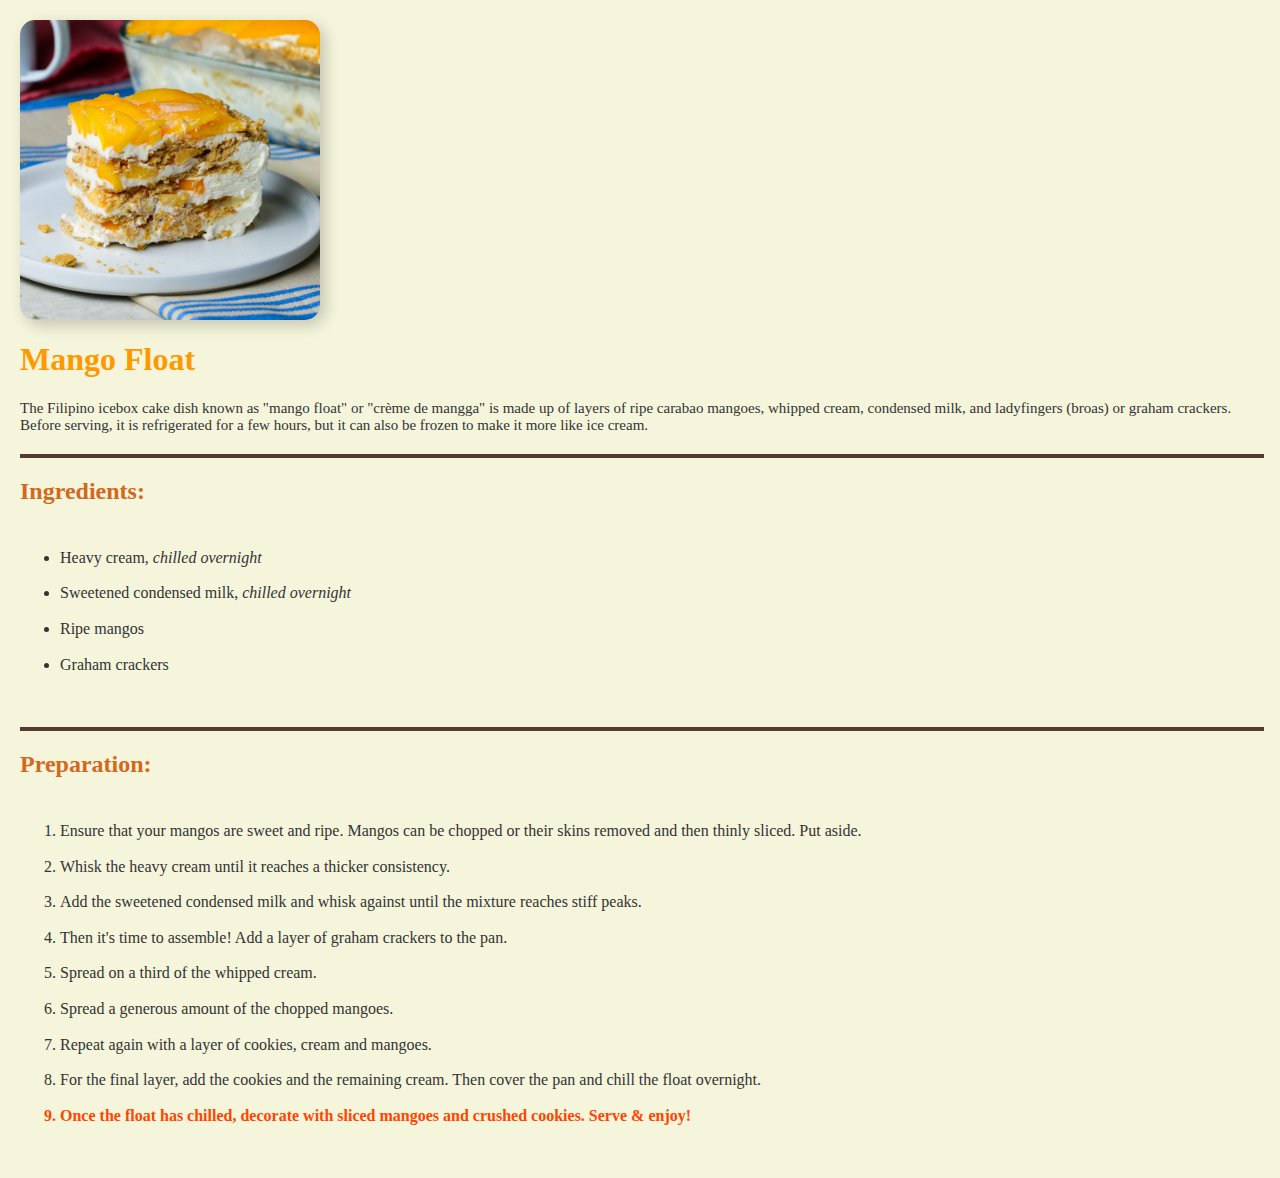
<file: Chapter-1-Introduction to HTML and CSS/Exercises/index.html>
<!DOCTYPE html>
<html lang="en">
<head>
    <meta charset="UTF-8">
    <meta name="viewport" content="width=device-width, initial-scale=1.0">
    <title> Recipe </title>
    <link rel="stylesheet" href="style.css">
</head>
<body>
    <img src="Mango Float.jpg"> <!-- Displays an image named "Mango Float.jpg" -->
    
<h1> Mango Float </h1> <!-- Main heading for the recipe title -->

<p> The Filipino icebox cake dish known as "mango float" or "crème de mangga" is made up of layers of ripe carabao mangoes, whipped cream, condensed milk, and ladyfingers (broas) or graham crackers. Before serving, it is refrigerated for a few hours, but it can also be frozen to make it more like ice cream. </p>
<hr>
<h2> Ingredients: </h2> <!-- Subheading for ingredients list -->

<ul> <!-- Unordered list for inregdients-->
    <li> Heavy cream, <i>chilled overnight</i></li> <!-- List item of ingredients, focus using italics text with <i> -->
    <li> Sweetened condensed milk, <i>chilled overnight</i></li>
    <li> Ripe mangos </li>
    <li> Graham crackers </li>
</ul>

<hr> <!-- Horizontal line for dividing the steps -->

<h2> Preparation: </h2> <!-- Subheading for how to make mango float -->

<ol> <!-- Ordered list for step by step preparation -->
    <li> Ensure that your mangos are sweet and ripe. Mangos can be chopped or their skins removed and then thinly sliced. Put aside. </li>
    <li> Whisk the heavy cream until it reaches a thicker consistency. </li>
    <li> Add the sweetened condensed milk and whisk against until the mixture reaches stiff peaks. </li>
    <li> Then it's time to assemble! Add a layer of graham crackers to the pan. </li>
    <li> Spread on a third of the whipped cream. </li>
    <li> Spread a generous amount of the chopped mangoes. </li>
    <li> Repeat again with a layer of cookies, cream and mangoes. </li>
    <li> For the final layer, add the cookies and the remaining cream. Then cover the pan and chill the float overnight. </li>
    <li> Once the float has chilled, decorate with sliced mangoes and crushed cookies. Serve & enjoy! </li>
</ol>

</body>
</html>
</file>
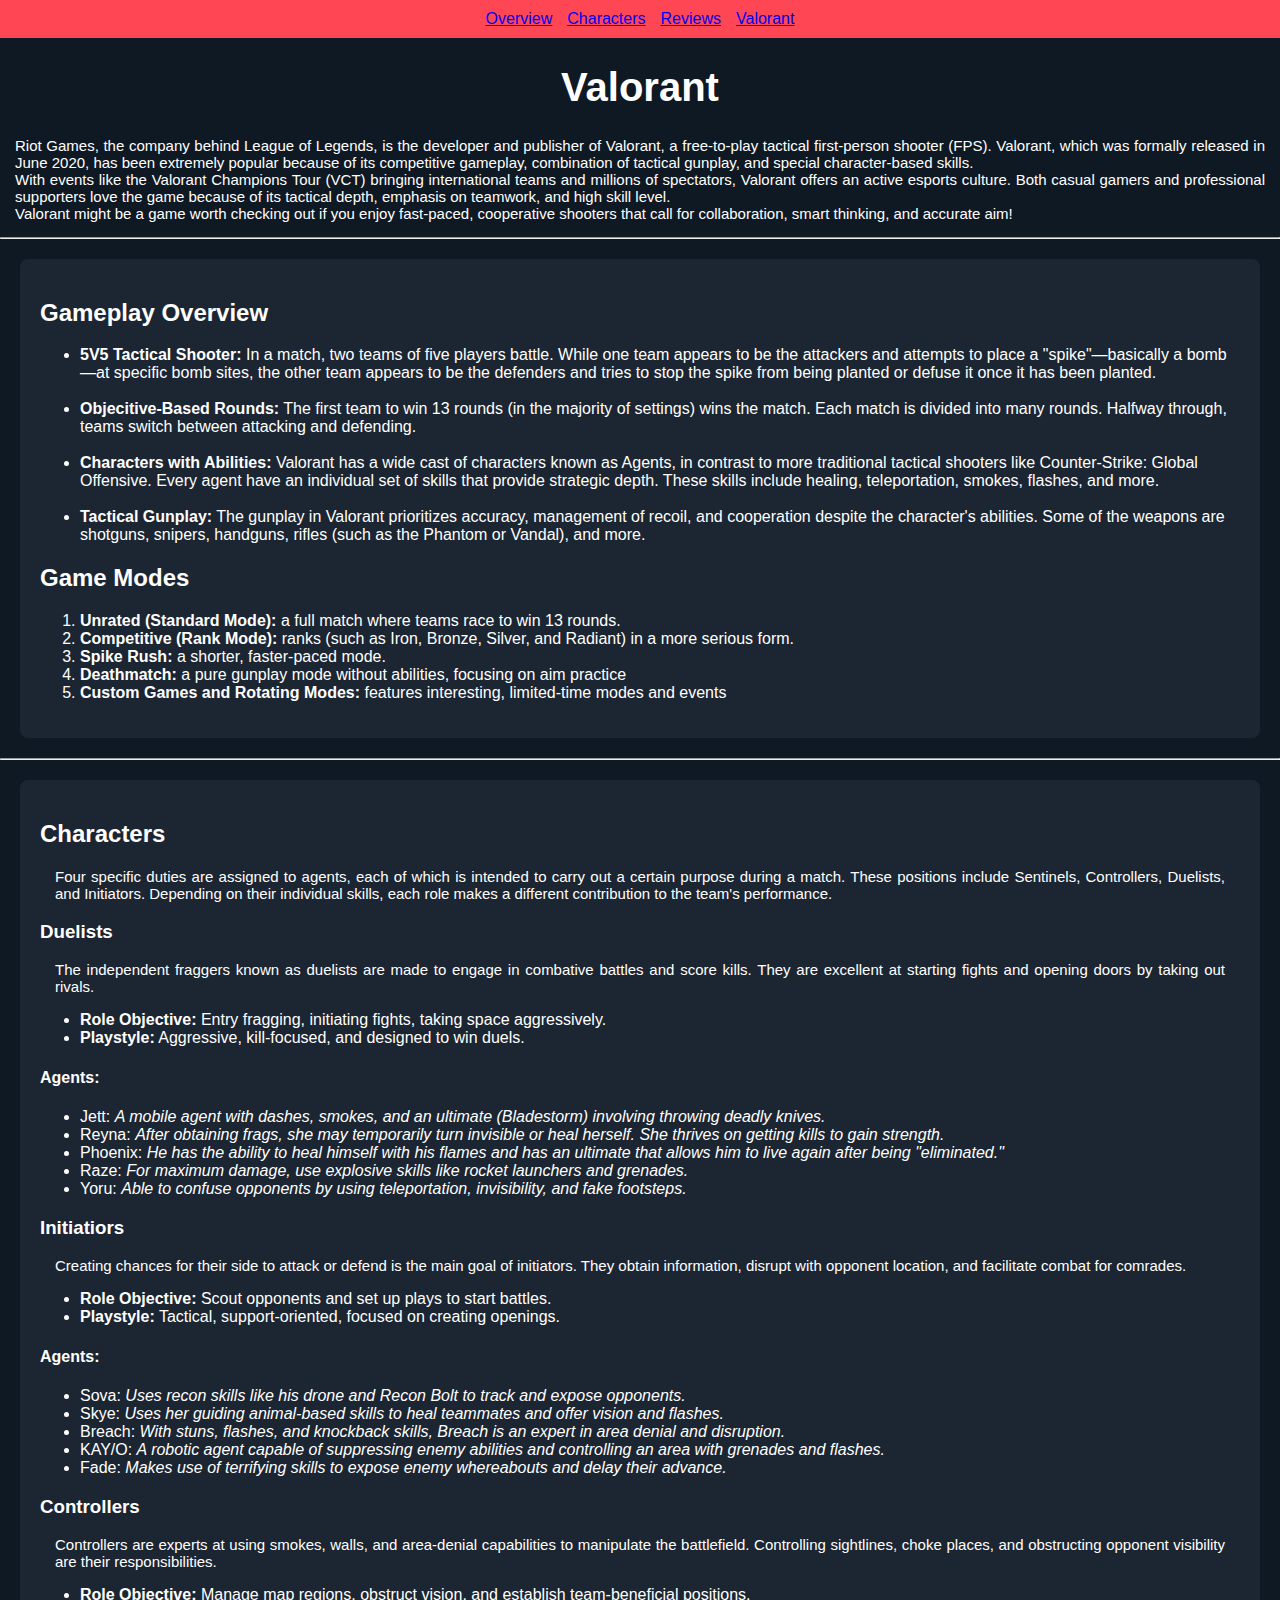
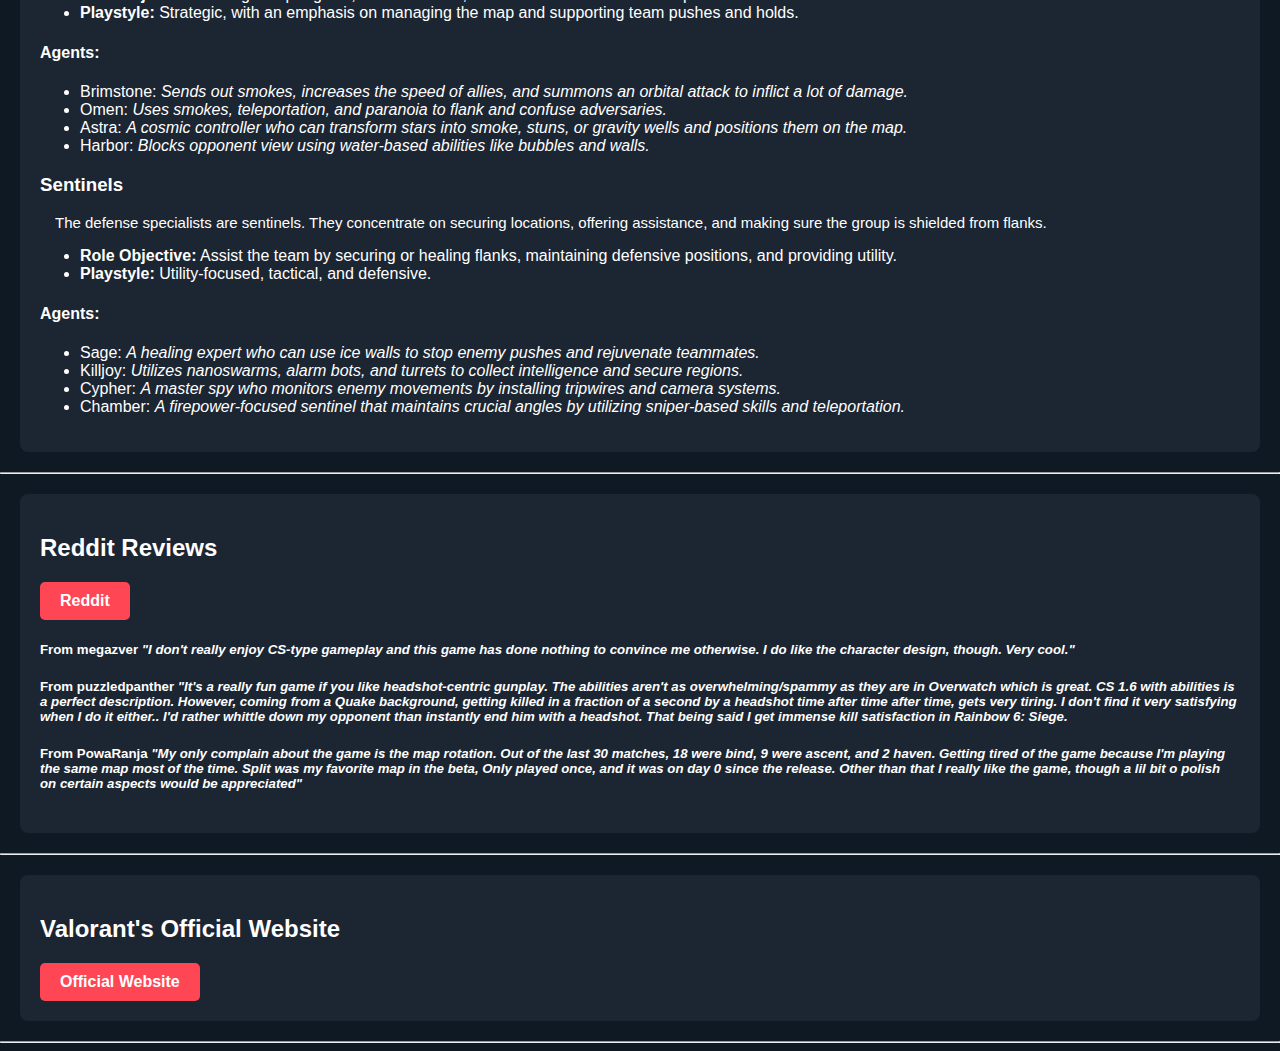
<file: Chapter-2-Links and navigation/Exercises/index.html>
<!DOCTYPE html>
<html lang="en">
<head>
    <meta charset="UTF-8">
    <meta name="viewport" content="width=device-width, initial-scale=1.0">
    <title>FPS shooter game - Valorant</title>
    <link rel="stylesheet" href="style.css">
</head>

<body>
    <nav>
            <a href="#overview">Overview</a>
            <a href="#characters">Characters</a>
            <a href="#reviews">Reviews</a>
            <a href="#webpage">Valorant</a>
    </nav>
    
    <header>
        <h1>Valorant</h1>
        <p>
            Riot Games, the company behind League of Legends, is the developer and publisher of Valorant, a free-to-play tactical first-person shooter (FPS). Valorant, which was formally released in June 2020, has been extremely popular because of its competitive gameplay, combination of tactical gunplay, and special character-based skills.<br>
            With events like the Valorant Champions Tour (VCT) bringing international teams and millions of spectators, Valorant offers an active esports culture. Both casual gamers and professional supporters love the game because of its tactical depth, emphasis on teamwork, and high skill level. <br>

            Valorant might be a game worth checking out if you enjoy fast-paced, cooperative shooters that call for collaboration, smart thinking, and accurate aim!
        </p>
    </header>
    
    <hr>
    <section id="overview">
        <h2>Gameplay Overview</h2>
        <ul>
            <li><b>5V5 Tactical Shooter:</b> In a match, two teams of five players battle. While one team appears to be the attackers and attempts to place a "spike"—basically a bomb—at specific bomb sites, the other team appears to be the defenders and tries to stop the spike from being planted or defuse it once it has been planted.</li><br>
            <li><b>Objecitive-Based Rounds:</b> The first team to win 13 rounds (in the majority of settings) wins the match. Each match is divided into many rounds. Halfway through, teams switch between attacking and defending.</li><br>
            <li><b>Characters with Abilities:</b> Valorant has a wide cast of characters known as Agents, in contrast to more traditional tactical shooters like Counter-Strike: Global Offensive. Every agent have an individual set of skills that provide strategic depth. These skills include healing, teleportation, smokes, flashes, and more.</li><br>
            <li><b>Tactical Gunplay:</b> The gunplay in Valorant prioritizes accuracy, management of recoil, and cooperation despite the character's abilities. Some of the weapons are shotguns, snipers, handguns, rifles (such as the Phantom or Vandal), and more.</li>
        </ul>
        <h2>Game Modes</h2>
        <ol>
            <li><b>Unrated (Standard Mode):</b> a full match where teams race to win 13 rounds.</li>
            <li><b>Competitive (Rank Mode):</b> ranks (such as Iron, Bronze, Silver, and Radiant) in a more serious form.</li>
            <li><b>Spike Rush:</b> a shorter, faster-paced mode.</li>
            <li><b>Deathmatch:</b> a pure gunplay mode without abilities, focusing on aim practice</li>
            <li><b>Custom Games and Rotating Modes:</b> features interesting, limited-time modes and events</li>
        </ol>
    </section>

    <hr>

    <section id="characters">
        <h2>Characters</h2>
        <p>Four specific duties are assigned to agents, each of which is intended to carry out a certain purpose during a match. These positions include Sentinels, Controllers, Duelists, and Initiators. Depending on their individual skills, each role makes a different contribution to the team's performance.</p>

        <h3>Duelists</h3>
        <p>The independent fraggers known as duelists are made to engage in combative battles and score kills. They are excellent at starting fights and opening doors by taking out rivals.</p>
        <ul>
            <li><b>Role Objective:</b> Entry fragging, initiating fights, taking space aggressively.</li>
            <li><b>Playstyle:</b> Aggressive, kill-focused, and designed to win duels.</li>
        </ul>
        
        <h4>Agents:</h4>
        <ul>
            <li>Jett: <i>A mobile agent with dashes, smokes, and an ultimate (Bladestorm) involving throwing deadly knives.</i></li>
            <li>Reyna: <i>After obtaining frags, she may temporarily turn invisible or heal herself. She thrives on getting kills to gain strength.</i></li>
            <li>Phoenix: <i>He has the ability to heal himself with his flames and has an ultimate that allows him to live again after being "eliminated."</i></li>
            <li>Raze: <i>For maximum damage, use explosive skills like rocket launchers and grenades.</i></li>
            <li>Yoru: <i>Able to confuse opponents by using teleportation, invisibility, and fake footsteps.</i></li>
        </ul>

        <h3>Initiatiors</h3>
        <p>Creating chances for their side to attack or defend is the main goal of initiators. They obtain information, disrupt with opponent location, and facilitate combat for comrades.</p>
        <ul>
            <li><b>Role Objective:</b> Scout opponents and set up plays to start battles.</li>
            <li><b>Playstyle:</b> Tactical, support-oriented, focused on creating openings.</li>
        </ul>
        
        <h4>Agents:</h4>
        <ul>
            <li>Sova: <i>Uses recon skills like his drone and Recon Bolt to track and expose opponents.</i></li>
            <li>Skye: <i>Uses her guiding animal-based skills to heal teammates and offer vision and flashes.</i></li>
            <li>Breach: <i>With stuns, flashes, and knockback skills, Breach is an expert in area denial and disruption.</i></li>
            <li>KAY/O: <i>A robotic agent capable of suppressing enemy abilities and controlling an area with grenades and flashes.</i></li>
            <li>Fade: <i>Makes use of terrifying skills to expose enemy whereabouts and delay their advance.</i></li>
        </ul>

        <h3>Controllers</h3>
        <p>Controllers are experts at using smokes, walls, and area-denial capabilities to manipulate the battlefield. Controlling sightlines, choke places, and obstructing opponent visibility are their responsibilities.</p>
        <ul>
            <li><b>Role Objective:</b> Manage map regions, obstruct vision, and establish team-beneficial positions.</li>
            <li><b>Playstyle:</b> Strategic, with an emphasis on managing the map and supporting team pushes and holds.</li>
        </ul>
        
        <h4>Agents:</h4>
        <ul>
            <li>Brimstone: <i>Sends out smokes, increases the speed of allies, and summons an orbital attack to inflict a lot of damage.</i></li>
            <li>Omen: <i>Uses smokes, teleportation, and paranoia to flank and confuse adversaries.</i></li>
            <li>Astra: <i>A cosmic controller who can transform stars into smoke, stuns, or gravity wells and positions them on the map.</i></li>
            <li>Harbor: <i>Blocks opponent view using water-based abilities like bubbles and walls.</i></li>
        </ul>

        <h3>Sentinels</h3>
        <p>The defense specialists are sentinels. They concentrate on securing locations, offering assistance, and making sure the group is shielded from flanks.</p>
        <ul>
            <li><b>Role Objective:</b> Assist the team by securing or healing flanks, maintaining defensive positions, and providing utility.</li>
            <li><b>Playstyle:</b> Utility-focused, tactical, and defensive.</li>
        </ul>
        
        <h4>Agents:</h4>
        <ul>
            <li>Sage: <i>A healing expert who can use ice walls to stop enemy pushes and rejuvenate teammates.</i></li>
            <li>Killjoy: <i>Utilizes nanoswarms, alarm bots, and turrets to collect intelligence and secure regions.</i></li>
            <li>Cypher: <i>A master spy who monitors enemy movements by installing tripwires and camera systems.</i></li>
            <li>Chamber: <i>A firepower-focused sentinel that maintains crucial angles by utilizing sniper-based skills and teleportation.</i></li>
        </ul>

    </section>
 
    <hr>

    <section id="reviews">
        <h2>Reddit Reviews</h2>
        <a href="https://www.reddit.com/r/Games/comments/gxlcb1/valorant_review_thread/?rdt=56978" target="_blank" class="button">Reddit</a>
        
        <h5>From megazver<i> "I don't really enjoy CS-type gameplay and this game has done nothing to convince me otherwise. I do like the character design, though. Very cool."</i></h5>
        <h5>From puzzledpanther<i> "It's a really fun game if you like headshot-centric gunplay. The abilities aren't as overwhelming/spammy as they are in Overwatch which is great. CS 1.6 with abilities is a perfect description. However, coming from a Quake background, getting killed in a fraction of a second by a headshot time after time after time, gets very tiring. I don't find it very satisfying when I do it either.. I'd rather whittle down my opponent than instantly end him with a headshot. That being said I get immense kill satisfaction in Rainbow 6: Siege.</i></h5>
        <h5>From PowaRanja<i> "My only complain about the game is the map rotation. Out of the last 30 matches, 18 were bind, 9 were ascent, and 2 haven. Getting tired of the game because I'm playing the same map most of the time. Split was my favorite map in the beta, Only played once, and it was on day 0 since the release. Other than that I really like the game, though a lil bit o polish on certain aspects would be appreciated"</i></h5>
    </section>

    <hr>    

    <section id="webpage">
        <h2>Valorant's Official Website</h2>
        <a href="https://playvalorant.com" target="_blank" class="button">Official Website</a>
    </section>

    <hr>

</body>
</html>
</file>
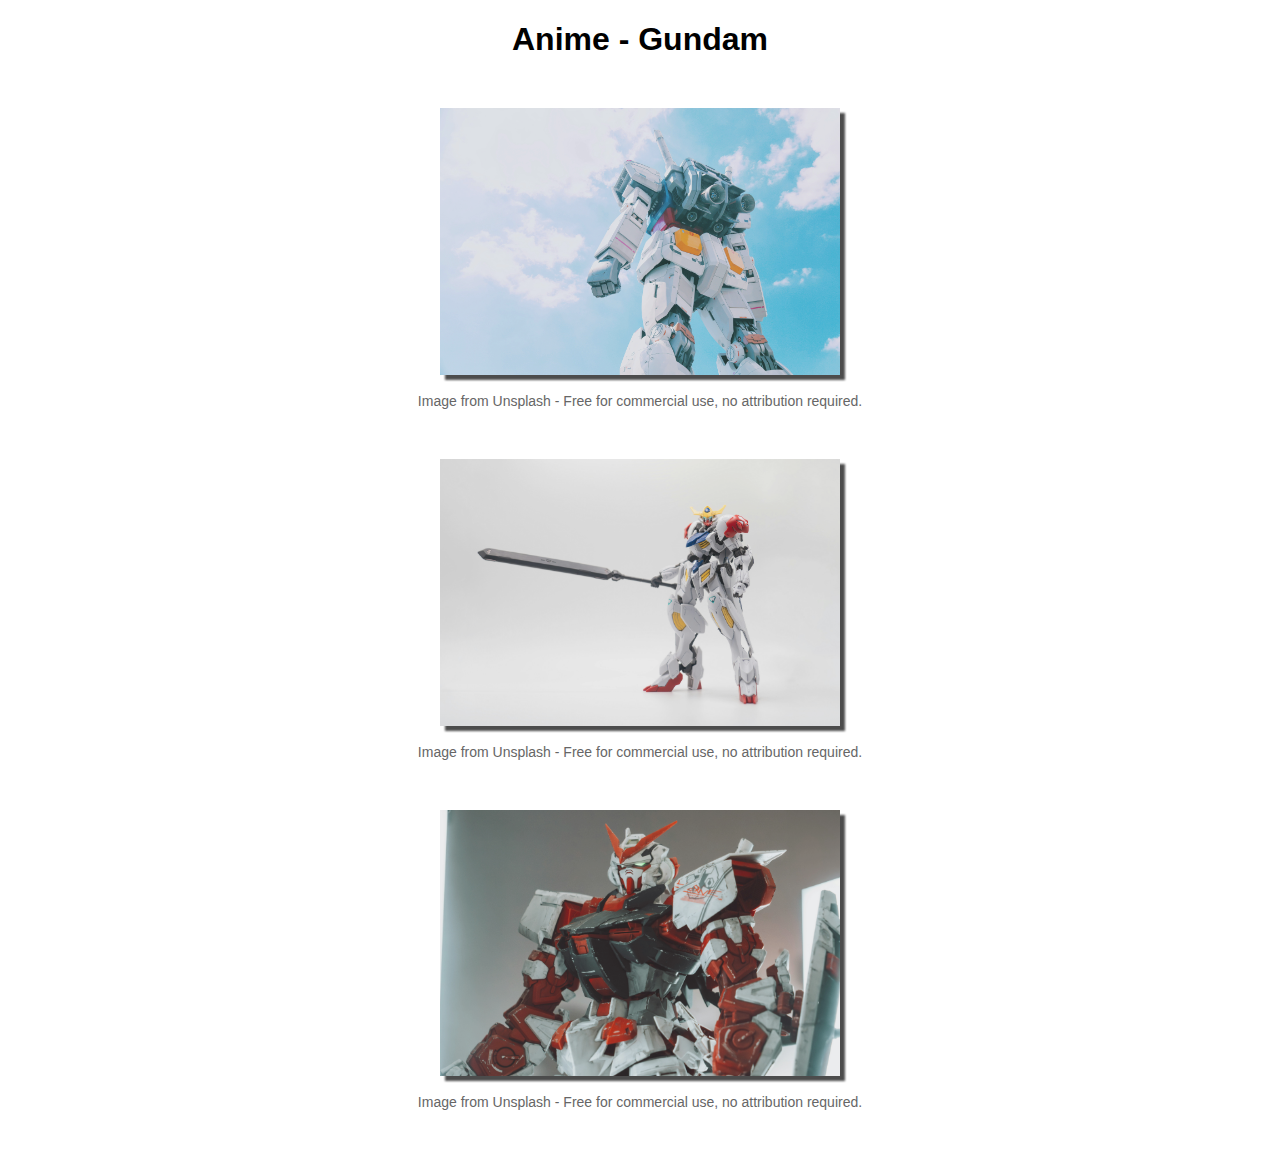
<file: Chapter-3-Images/Exercises/index.html>
<!DOCTYPE html>
<html lang="en">
<head>
    <meta charset="UTF-8">
    <meta name="viewport" content="width=device-width, initial-scale=1.0">
    <title>Robotics Anime</title>
    <link rel="stylesheet" href="style.css">
</head>
<body>
    <h1>Anime - Gundam</h1>
    
    <div class="image-container">
        <img src="Gundam 1.jpg" alt="RX-78 Gundam in worm's eye view" title="RX-78 Gundam" width="400" height="250">
        <p class="license">Image from Unsplash - Free for commercial use, no attribution required.</p>
    </div>
    
    <div class="image-container">
        <img src="Gundam 2.jpg" alt="Barbatos Gundam - 1/144" title="Barbatos Gundam" width="400" height="250">
        <p class="license">Image from Unsplash - Free for commercial use, no attribution required.</p>
    </div>
    
    <div class="image-container">
        <img src="Gundam 3.jpg" alt="MBF-P01 Gundam Red Frame" title="Atray Gundam" width="400" height="250">
        <p class="license">Image from Unsplash - Free for commercial use, no attribution required.</p>
    </div>
</body>
</html>
</file>
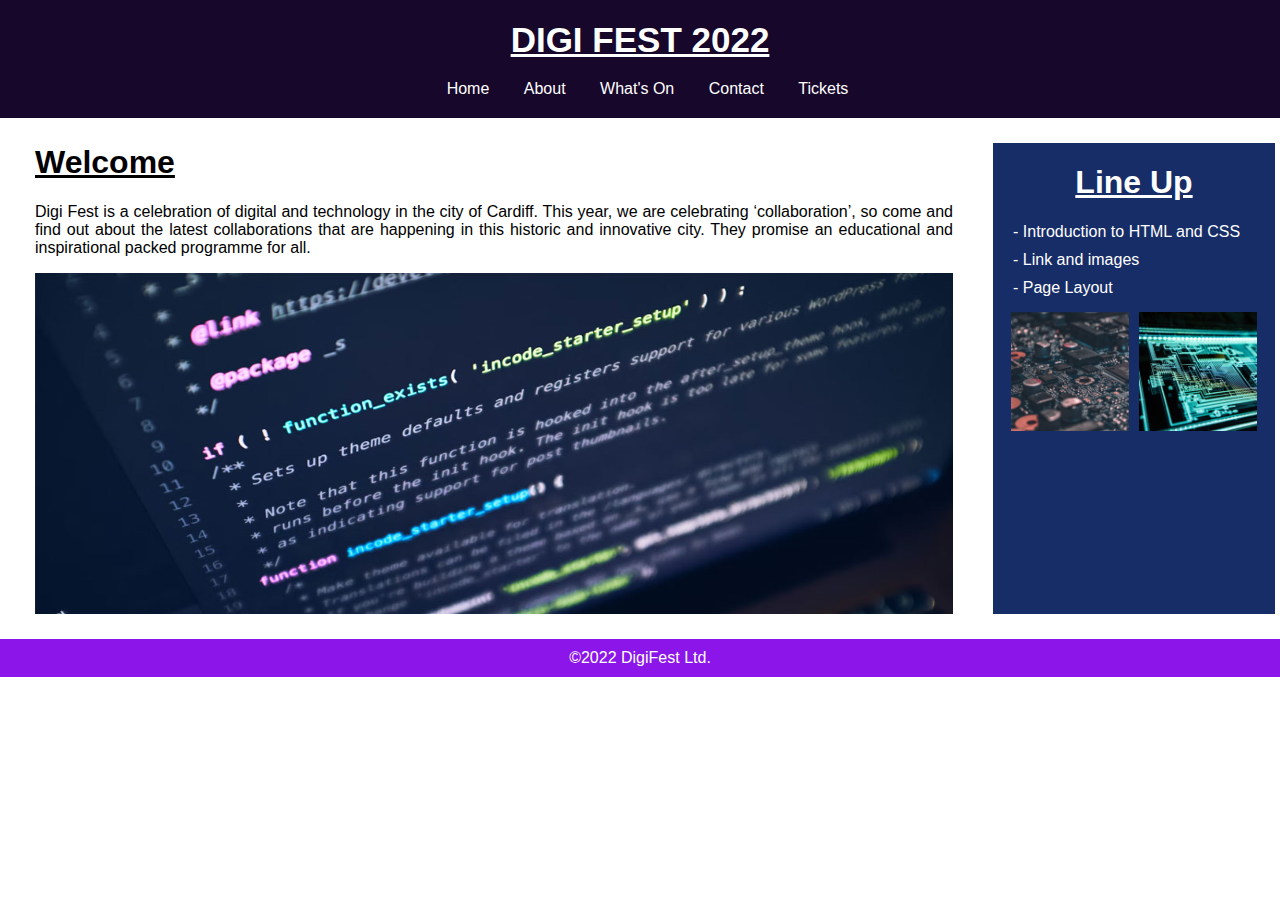
<file: Chapter-4-Page Layout/Exercises/index.html>
<!DOCTYPE html>
<html lang="en">
<head>
    <meta charset="UTF-8">
    <meta name="viewport" content="width=device-width, initial-scale=1.0">
    <title>Digi Fest 2022</title>
    <link rel="stylesheet" href="style.css">
</head>
<body>

    <nav>
        <header><u>DIGI FEST 2022</u></header>
        <div>
            <a href="">Home</a>
            <a href="">About</a>
            <a href="">What's On</a>
            <a href="">Contact</a>
            <a href="">Tickets</a>
        </div>
    </nav>
    
<div class="container">
    <div class="welcome">
        <h1><u><b>Welcome</b></u></h1>
        <p>Digi Fest is a celebration of digital and technology in the city of Cardiff. This year, we are celebrating ‘collaboration’, so come and find out about the latest collaborations that are happening in this historic and innovative city. They promise an educational and inspirational packed programme for all.</p>
        <img src="First image.png" alt="code image">
    </div>

    <section>
        <h1><u><b>Line Up</b></u></h1>
        <ul>
            <li>Introduction to HTML and CSS</li>
            <li>Link and images</li>
            <li>Page Layout</li>
        </ul>

        <div class="lineup-image">
            <img src="Second image.png" alt="chip image">
            <img src="Third image.png" alt="circuit image">
        </div>

    </section>
</div>

<footer><span>&#169;</span>2022 DigiFest Ltd.</footer>

</body>
</html>
</file>
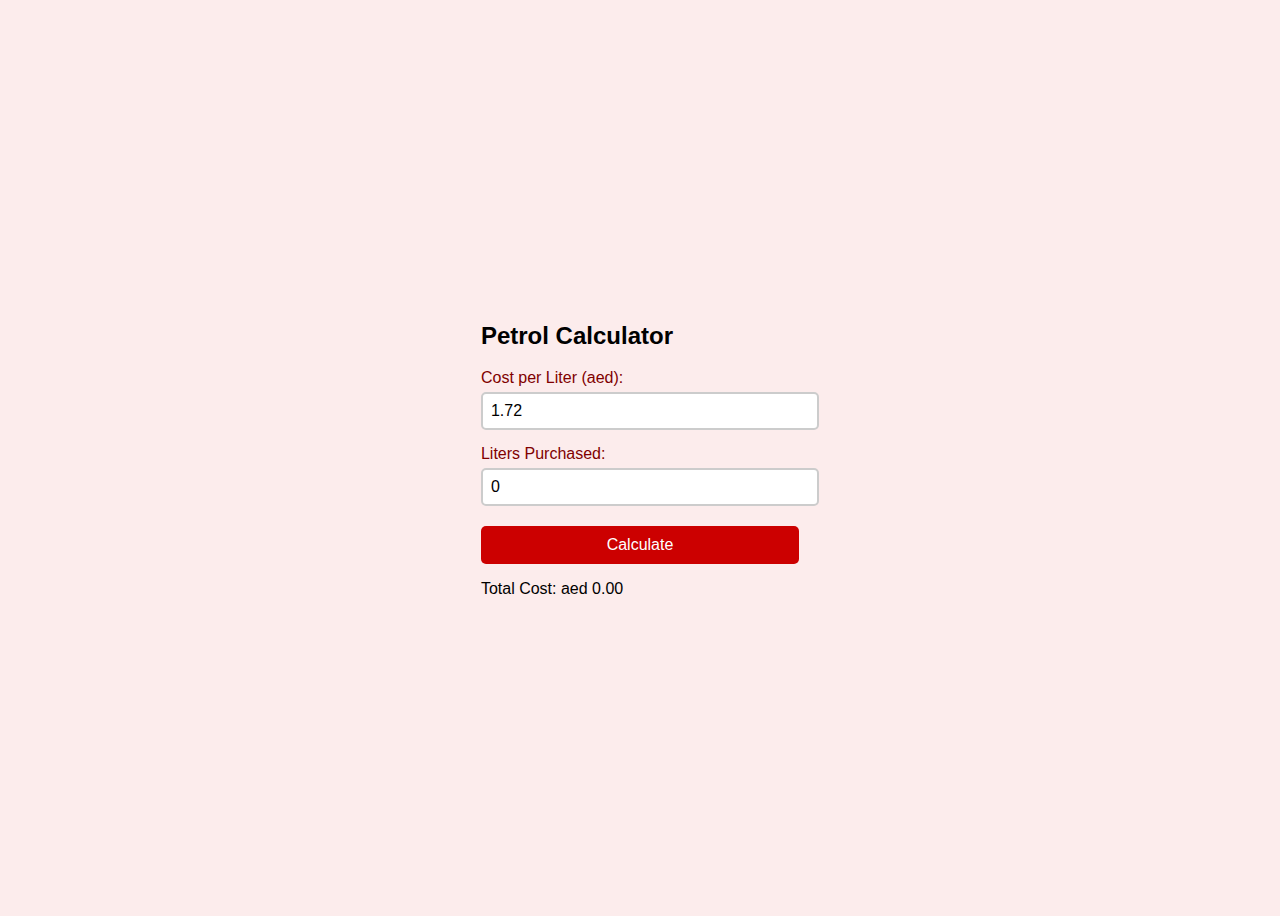
<file: Chapter-6-Javascript/Exercises/index.html>
<!DOCTYPE html>
<html lang="en">
<head>
    <meta charset="UTF-8">
    <meta name="viewport" content="width=device-width, initial-scale=1.0">
    <title>Petrol Calculator</title>
    <link rel="stylesheet" href="style.css">
</head>
<body>
    <div class="calculator-container">
        <h2>Petrol Calculator</h2>
    
        <!-- Cost of petrol per liter -->
        <label for="costPerLiter">Cost per Liter (aed):</label>
        <input type="number" id="costPerLiter" value="1.72" step="0.01">
    
        <!-- Liters purchased -->
        <label for="litersPurchased">Liters Purchased:</label>
        <input type="number" id="litersPurchased" value="0" step="0.01">
    
        <!-- Button to for the calculation -->
        <button onclick="calculateTotal()">Calculate</button>
    
        <!-- Display result -->
        <p id="totalCost">Total Cost: aed 0.00</p>
      </div>
      <script src="script.js"></script>
</body>
</html>
</file>
<file: Chapter-1-Introduction to HTML and CSS/Exercises/style.css>
html {
    background-color: beige; /* Background color to beige */
}

body {
    font-family: 'Times New Roman', Times, serif; /* Fonts to Times new roman for the entire webpage */
    color: #333; /* Dark grey for readability */
    margin: 0; /* Removes default margin */
    padding: 20px; /* Adds padding around the content */
    text-align: left; /* Aligns text to the left */
}

p {
    text-align: justify; /* Justifies paragraph text */
    font-size: 15px; /* Sets font size of paragraphs */
    text-align: left; /* Aligns text to the left */
}
h1 {
    color: #ff9900; /* Mango Color */
    text-align: left; /* Aligns text to the left */
}

h2 {
    color: #d2691e; /* Chocolate Color for Ingredients & Method */
    text-align: left; /* Aligns text to the left */
}

img {
    width: 300px; /* Sets width of the immage */
    border-radius: 15px; /* Round corners of the image */
    display: block; /* Makes image as block element */
    box-shadow: 5px 5px 15px rgba(0, 0, 0, 0.2); /* Adds a shadow effect to the image */
}

ul, ol {
    text-align: left; /* Aligns lists to the left */
    display: inline-block; /* Ensures lists do not stretch across the page */
    margin: 20px auto; /* Adds margin above and below the lists */
    line-height: 1.6; /* Increases space between lines for readability */
}

li {
    margin-bottom: 10px; /* Adds space between list items */
}

hr {
    border: 2px solid #553b32; /* Brown Line for separation */
    width: 100%; /* Makes the horizontal line span the entire width */
    margin: 20px auto; /* Adds space above and below the line */
}

ol li:last-child {
    font-weight: bold; /* Makes the final step bold */
    color: #ff4500; /* Orange Red for the Final Step */
}
</file>
<file: Chapter-2-Links and navigation/Exercises/style.css>
body {
    font-family: Arial, sans-serif;
    margin: 0;
    padding: 0;
    background-color: #0f1923;
    color: #ffffff;
}

nav {
    display: flex;
    justify-content: center;
    background-color: #ff4655;
    padding: 10px 0;
    gap: 15px;
}

.nav-item {
    display: block;
    padding: 15px 20px;
    margin: 5px;
    background-color: #1c2532;
    color: white;
    text-decoration: none;
    font-weight: bold;
    text-align: center;
    border-radius: 5px;
}

.nav-item:hover {
    background-color: #d7364a;
    color: white;
}

p{
    text-align: justify;
    font-size: 15px;
    margin: 15px;
}

h1 {
    text-align: center;
    font-size: 2.5em;
}

section {
    padding: 20px;
    margin: 20px;
    background: #1c2532;
    border-radius: 8px;
}

.button {
    display: inline-block;
    padding: 10px 20px;
    color: white;
    background-color: #ff4655;
    text-decoration: none;
    font-weight: bold;
    border-radius: 5px;
}

.button:hover {
    background-color: #d7364a;
}
</file>
<file: Chapter-3-Images/Exercises/style.css>
body {
    font-family: Arial, sans-serif;
    text-align: center;
}
.image-container {
    margin: 50px 0;
}
img {
    width: 400px;
    height: auto;
    filter: grayscale(0%) contrast(80%) brightness(105%) saturate(100%) drop-shadow(5px 5px 1px rgb(0 0 0 / 70%));

}
.license {
    font-size: 14px;
    color: #666;
}
</file>
<file: Chapter-4-Page Layout/Exercises/style.css>
body {
    font-family: Arial;
    font-size: 16px;
    margin: 0;
    padding: 0;
}

header{
    color: #FFFFFF;
    font-size: 35px;
    font-weight: bold;
    margin-bottom: 20px;
}

nav {
    display: flex;
    flex-direction: column;
    text-align: center;
    align-items: center;
    background-color: #17072b;
    padding: 20px;
    padding-top: 20px;
}

.container {
    display: flex;
    gap: 20px;
    padding: 5px;
    width: auto;
}

.welcome img{
    display: block;
    margin-right: 20px;
}

a {
    text-decoration: none;
    padding: 10px 15px;
    color: #FFFFFF;
}

p {
text-align: justify;
margin-right: 20px;
}

div {
    margin-left: 15px;
    flex: 1;
}

section {
    float: right;
    background-color: #172d67;
    color: #FFFFFF;
    width: auto;
    text-align: center;
    margin-top: 20px;
}

.lineup-image{
    display: flex;
    gap: 10px;
    justify-content: center;
    margin-top: 15px;
    margin-bottom: 15px;
    margin-right: 15px;
}

.lineup-image img {
    width: 47%;
    height: auto;
}

ul {
    text-align: left;
    list-style-type: none;
    padding-left: 20px;
    margin-top: 10px;
    margin-bottom: 10px;
    margin-right: 30px;
}

ul li {
    margin-bottom: 10px;
}

ul li::before {
    content: "- ";
}

footer {
    text-align: center;
    margin-top: 20px;
    padding: 10px;
    background-color: #8c15e9;
    color: #FFFFFF;
}
</file>
<file: Chapter-6-Javascript/Exercises/style.css>
body {
    font-family: Arial, sans-serif;
    background-color: #fcecec;
    display: flex;
    justify-content: center;
    align-items: center;
    height: 100vh;
  }
  
  /* Container for the calculator */
  .container {
    background-color: #ffffff;
    padding: 20px;
    border-radius: 10px;
    width: 280px;
    box-shadow: 0 0 10px rgba(255, 0, 0, 0.1);
    font-family: inherit; /* Inherits from body or JS-set value */
  }
  
  /* Labels and inputs */
  label {
    display: block;
    margin-top: 15px;
    margin-bottom: 5px;
    color: #800000;
  }
  
  select,
  input {
    width: 100%;
    padding: 8px;
    font-size: 16px;
    border: 2px solid #ccc;
    border-radius: 5px;
    font-family: inherit;
  }
  
  /* Focus effect */
  input:focus,
  select:focus {
    border-color: #cc0000;
    outline: none;
    box-shadow: 0 0 5px rgba(204, 0, 0, 0.4);
  }
  
  /* Button styling */
  button {
    margin-top: 20px;
    width: 100%;
    padding: 10px;
    background-color: #cc0000;
    color: white;
    border: none;
    border-radius: 5px;
    font-size: 16px;
    font-family: inherit;
    cursor: pointer;
  }
  
  /* Hover effect */
  button:hover {
    background-color: #990000;
  }
  
  /* Result */
  #result {
    margin-top: 20px;
    font-weight: bold;
    text-align: center;
    color: #800000;
  }
</file>
